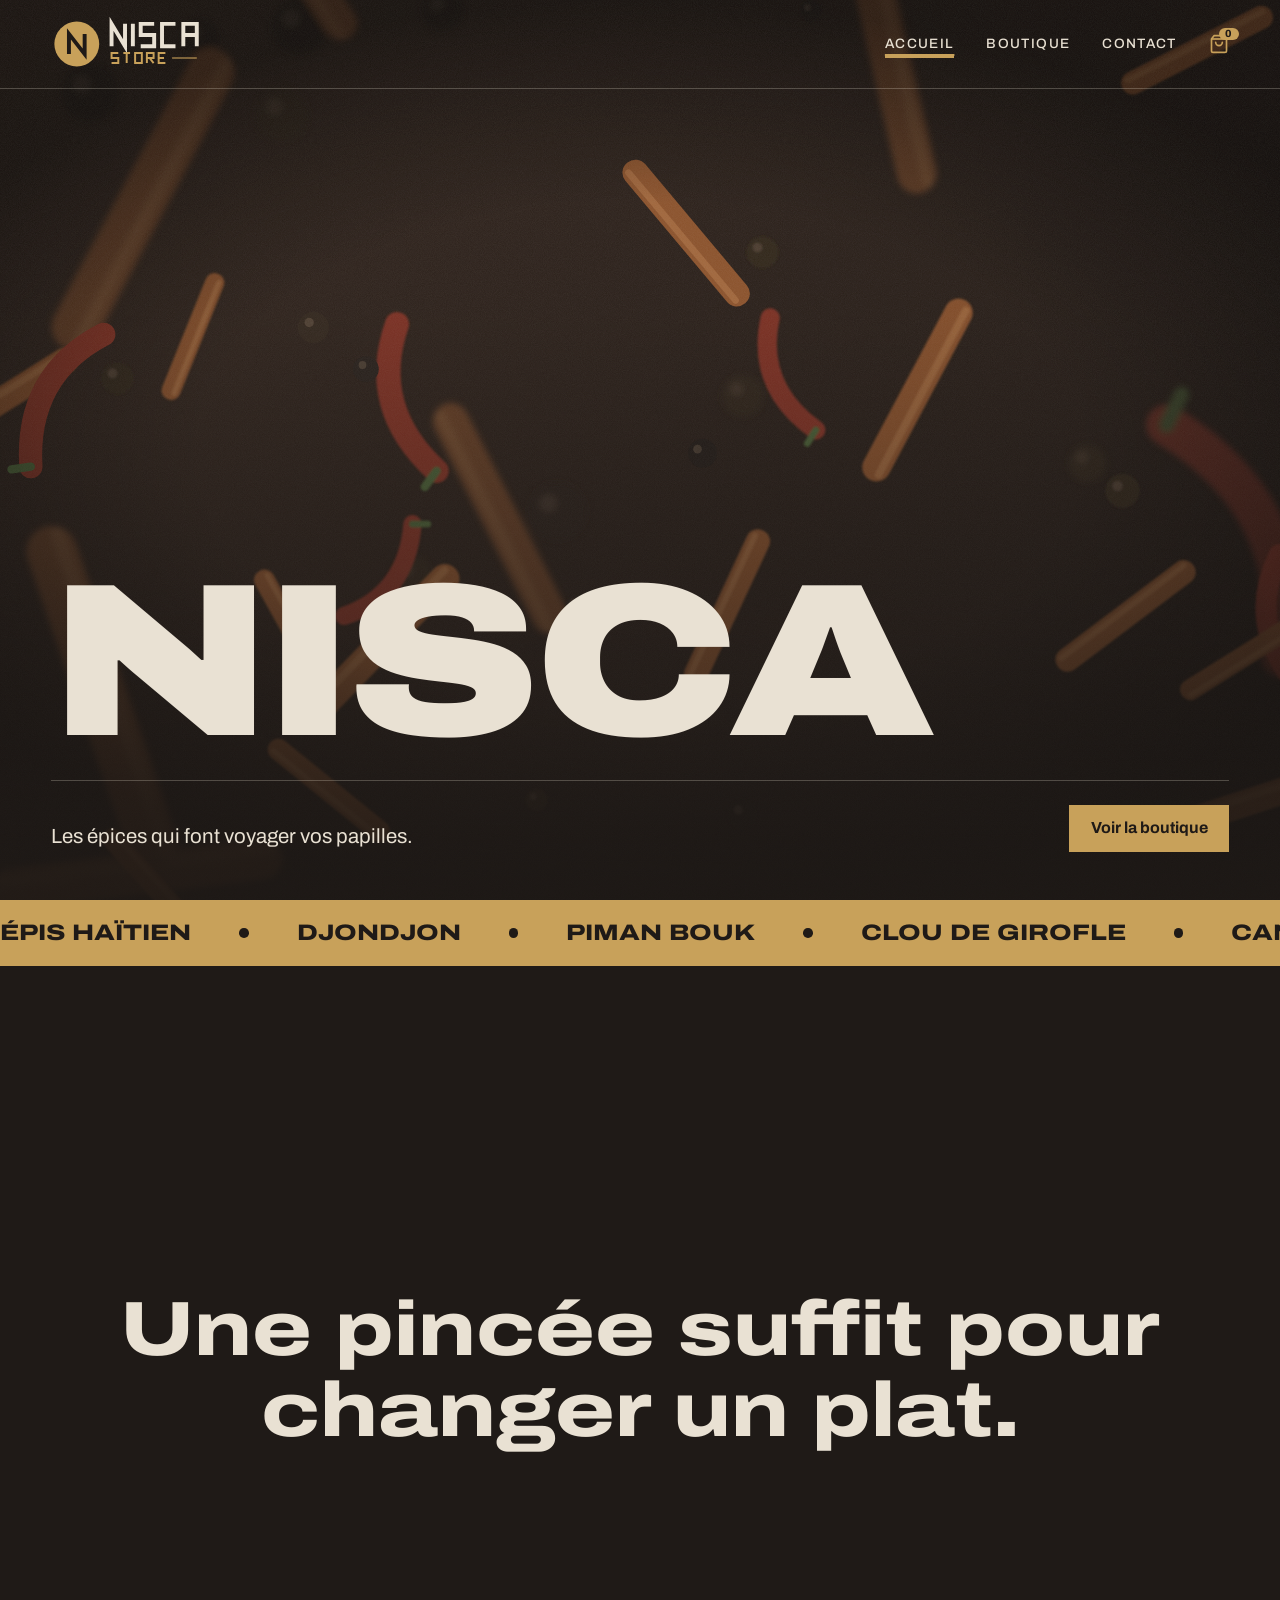
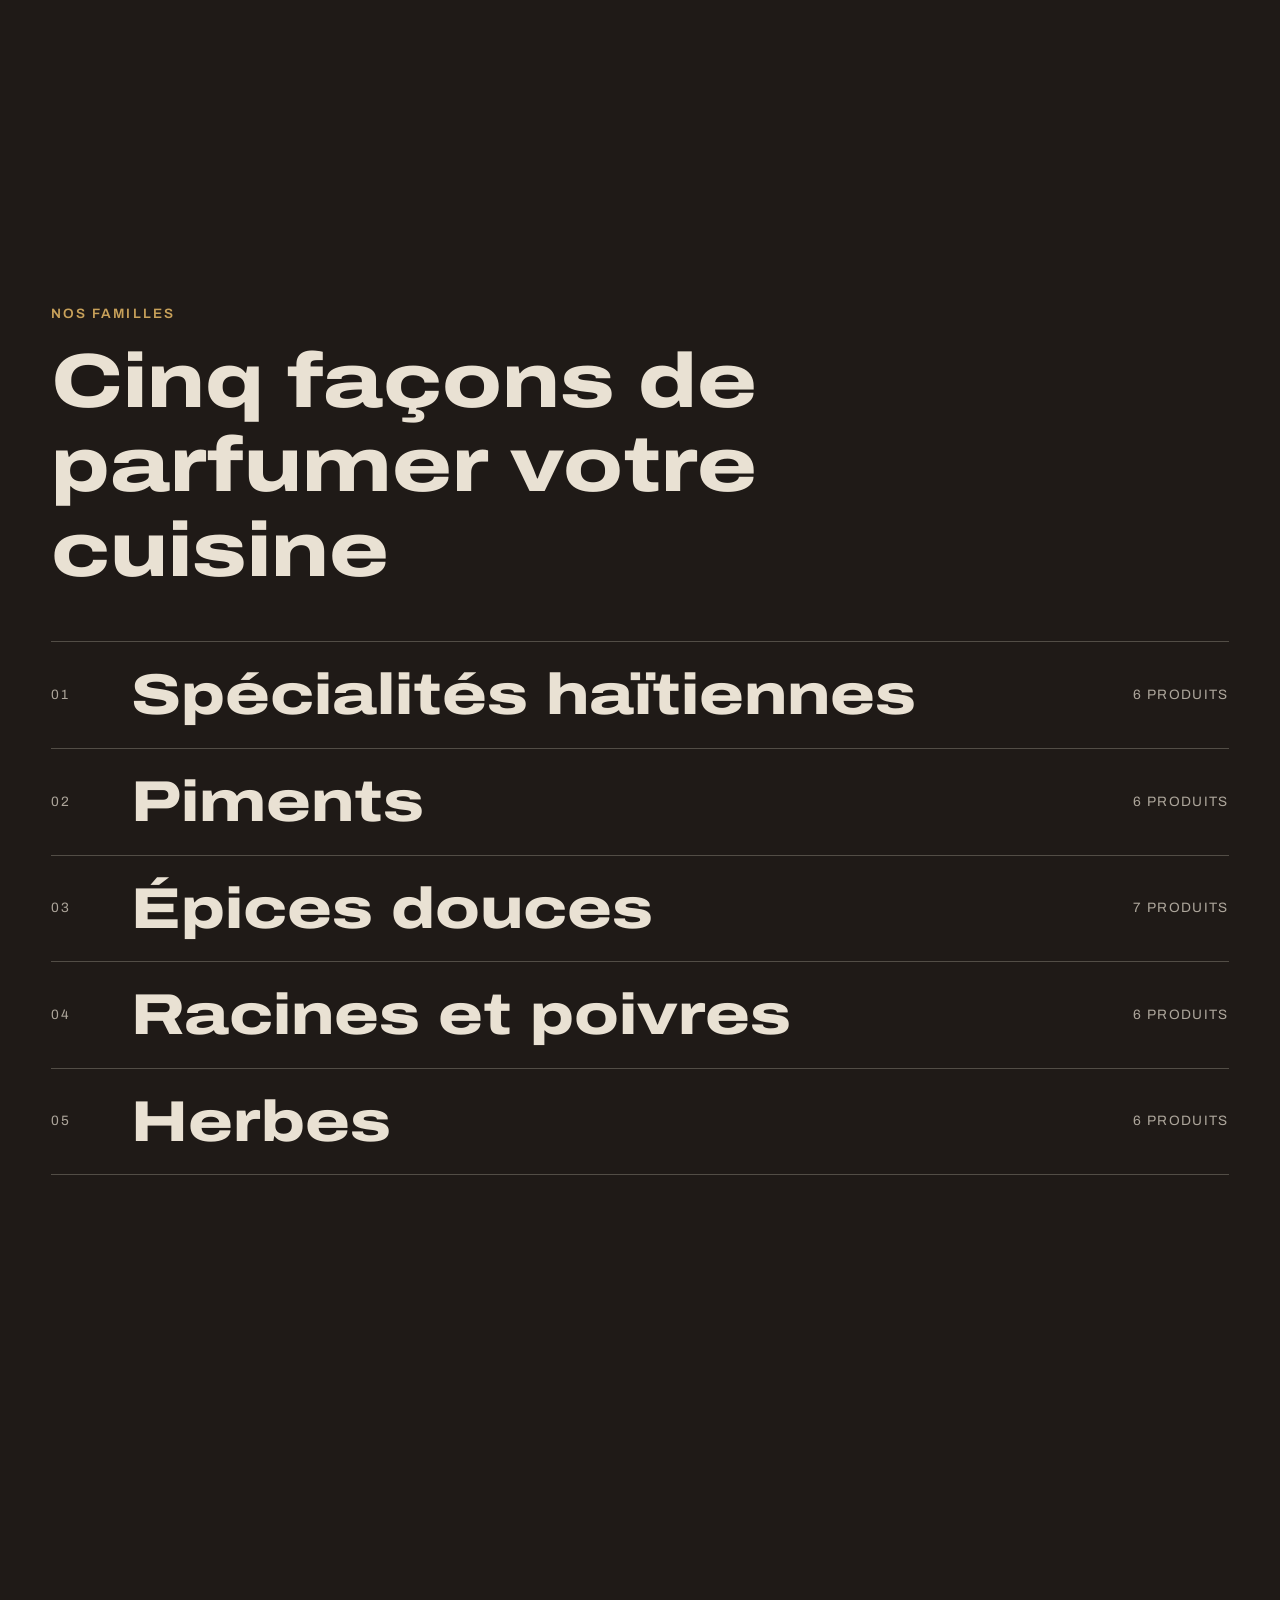
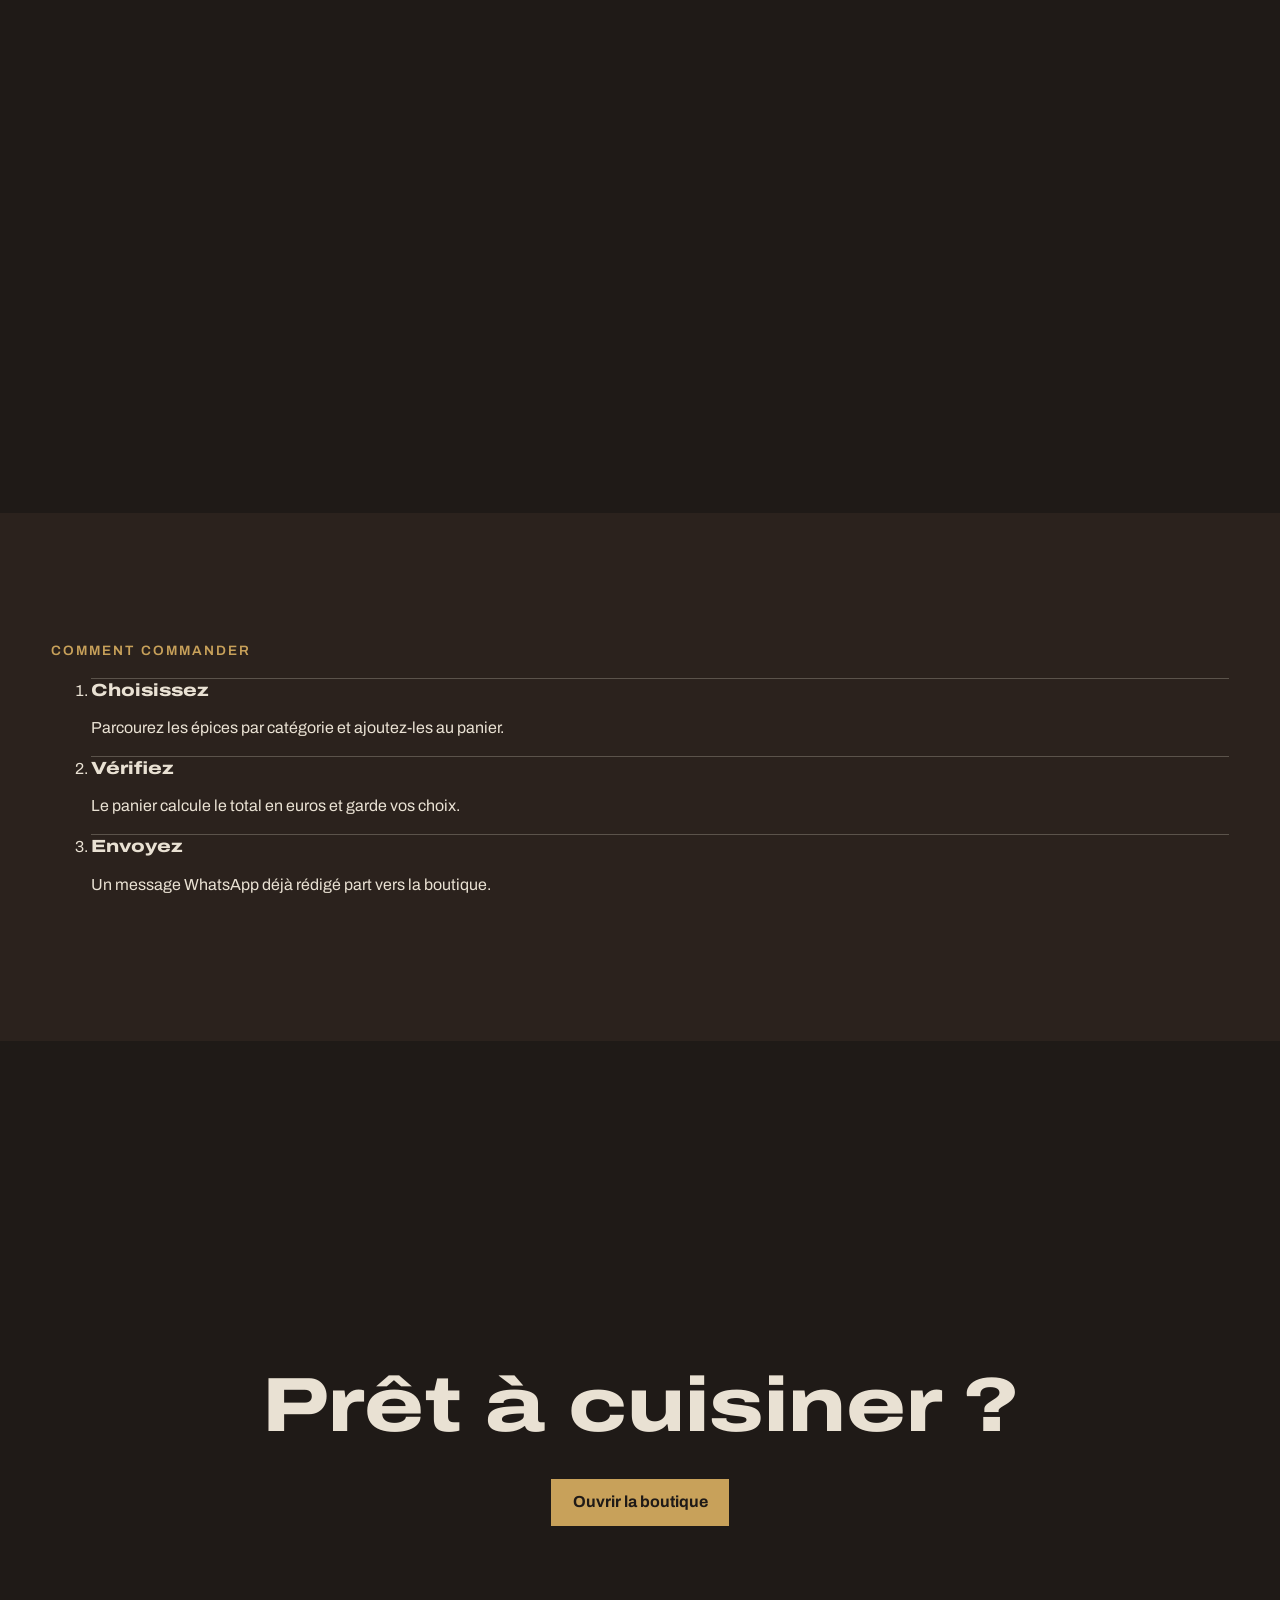
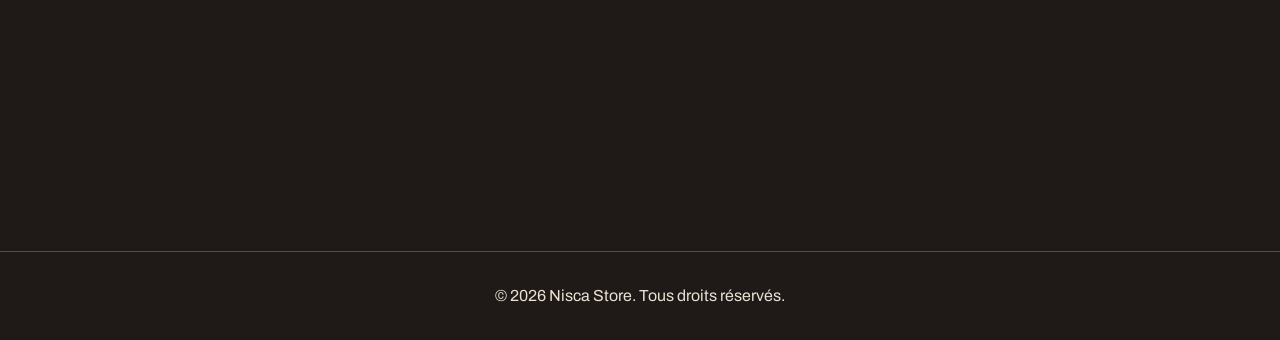
<file: index.html>
<!doctype html>
<html lang="fr">
  <head>
    <meta charset="UTF-8" />
    <meta name="viewport" content="width=device-width, initial-scale=1.0" />
    <script>
      document.documentElement.classList.add("js");
    </script>
    <link rel="preconnect" href="https://fonts.googleapis.com" />
    <link rel="preconnect" href="https://fonts.gstatic.com" crossorigin />
    <link
      rel="stylesheet"
      href="https://fonts.googleapis.com/css2?family=Archivo:wdth,wght@62..125,100..900&display=swap"
    />
    <link rel="stylesheet" href="assets/css/style.css" />
    <link rel="stylesheet" href="assets/css/accueil.css" />
    <title>Accueil — Nisca Store</title>
  </head>
  <body class="accueil">
    <header>
      <a href="index.html"
        ><img src="assets/img/logo.svg" alt="Nisca Store"
      /></a>
      <nav aria-label="Navigation principale">
        <a href="index.html" aria-current="page">Accueil</a>
        <a href="boutique.html">Boutique</a>
        <a href="contact.html">Contact</a>
        <a href="boutique.html#panier" class="lien-panier" aria-label="Panier">
          <svg
            class="icone-panier"
            viewBox="0 0 24 24"
            width="20"
            height="20"
            aria-hidden="true"
          >
            <path
              fill="none"
              stroke="currentColor"
              stroke-width="2"
              stroke-linecap="round"
              stroke-linejoin="round"
              d="M6 2L3 6v14a2 2 0 0 0 2 2h14a2 2 0 0 0 2-2V6l-3-4z"
            ></path>
            <line
              x1="3"
              y1="6"
              x2="21"
              y2="6"
              stroke="currentColor"
              stroke-width="2"
            ></line>
            <path
              fill="none"
              stroke="currentColor"
              stroke-width="2"
              stroke-linecap="round"
              stroke-linejoin="round"
              d="M16 10a4 4 0 0 1-8 0"
            ></path>
          </svg>
          <span id="compteur" class="badge-panier">0</span>
        </a>
      </nav>
    </header>

    <main>
      <section class="hero">
        <h1><span>NISCA</span></h1>
        <div class="hero-bas">
          <p>Les épices qui font voyager vos papilles.</p>
          <a class="bouton principal" href="boutique.html">Voir la boutique</a>
        </div>
      </section>

      <div class="bandeau" aria-hidden="true">
        <div class="defile">
          <span>Épis haïtien</span><span>Djondjon</span><span>Piman bouk</span
          ><span>Clou de girofle</span><span>Cannelle</span><span>Vanille</span
          ><span>Curcuma</span><span>Thym</span> <span>Épis haïtien</span
          ><span>Djondjon</span><span>Piman bouk</span
          ><span>Clou de girofle</span><span>Cannelle</span><span>Vanille</span
          ><span>Curcuma</span><span>Thym</span>
        </div>
      </div>

      <section class="fenetre">
        <p class="phrase revele">Une pincée suffit pour changer un plat.</p>
      </section>

      <section class="plein">
        <p class="etiquette revele">Nos familles</p>
        <h2 class="revele">Cinq façons de parfumer votre cuisine</h2>
        <ul id="familles" class="familles"></ul>
      </section>

      <section class="fenetre"></section>

      <section class="plein alt">
        <p class="etiquette revele">Comment commander</p>
        <ol class="etapes">
          <li class="revele">
            <h3>Choisissez</h3>
            <p>Parcourez les épices par catégorie et ajoutez-les au panier.</p>
          </li>
          <li class="revele">
            <h3>Vérifiez</h3>
            <p>Le panier calcule le total en euros et garde vos choix.</p>
          </li>
          <li class="revele">
            <h3>Envoyez</h3>
            <p>Un message WhatsApp déjà rédigé part vers la boutique.</p>
          </li>
        </ol>
      </section>

      <section class="fenetre">
        <p class="phrase revele">Prêt à cuisiner ?</p>
        <a class="bouton principal revele" href="boutique.html"
          >Ouvrir la boutique</a
        >
      </section>
    </main>

    <footer>
      <p>&copy; 2026 Nisca Store. Tous droits réservés.</p>
    </footer>
    <script type="module" src="assets/js/script.js"></script>
    <script type="module" src="assets/js/accueil.js"></script>
  </body>
</html>
</file>
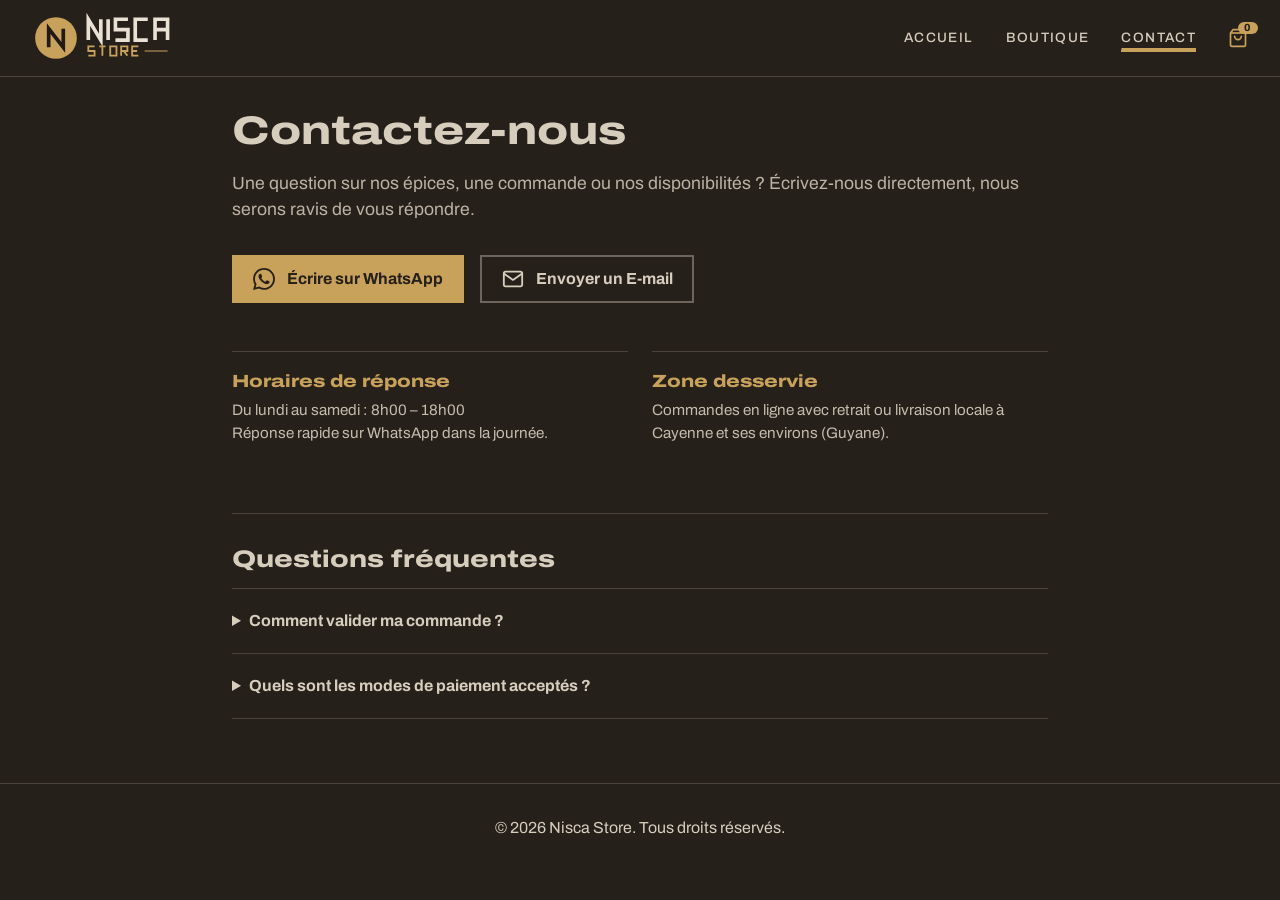
<file: contact.html>
<!doctype html>
<html lang="fr">
  <head>
    <meta charset="UTF-8" />
    <meta name="viewport" content="width=device-width, initial-scale=1.0" />
    <link rel="preconnect" href="https://fonts.googleapis.com" />
    <link rel="preconnect" href="https://fonts.gstatic.com" crossorigin />
    <link
      rel="stylesheet"
      href="https://fonts.googleapis.com/css2?family=Archivo:wdth,wght@62..125,100..900&display=swap"
    />
    <link rel="stylesheet" href="assets/css/style.css" />
    <link rel="stylesheet" href="assets/css/contact.css" />
    <title>Contact — Nisca Store</title>
  </head>
  <body>
    <header>
      <a href="index.html"
        ><img src="assets/img/logo.svg" alt="Logo Nisca Store"
      /></a>
      <nav aria-label="Navigation principale">
        <a href="index.html">Accueil</a>
        <a href="boutique.html">Boutique</a>
        <a href="contact.html" aria-current="page">Contact</a>
        <a href="boutique.html#panier" class="lien-panier" aria-label="Panier">
          <svg
            class="icone-panier"
            viewBox="0 0 24 24"
            width="20"
            height="20"
            aria-hidden="true"
          >
            <path
              fill="none"
              stroke="currentColor"
              stroke-width="2"
              stroke-linecap="round"
              stroke-linejoin="round"
              d="M6 2L3 6v14a2 2 0 0 0 2 2h14a2 2 0 0 0 2-2V6l-3-4z"
            ></path>
            <line
              x1="3"
              y1="6"
              x2="21"
              y2="6"
              stroke="currentColor"
              stroke-width="2"
            ></line>
            <path
              fill="none"
              stroke="currentColor"
              stroke-width="2"
              stroke-linecap="round"
              stroke-linejoin="round"
              d="M16 10a4 4 0 0 1-8 0"
            ></path>
          </svg>
          <span id="compteur" class="badge-panier">0</span>
        </a>
      </nav>
    </header>

    <main class="contact-main">
      <h1>Contactez-nous</h1>
      <p class="sous-titre">
        Une question sur nos épices, une commande ou nos disponibilités ?
        Écrivez-nous directement, nous serons ravis de vous répondre.
      </p>

      <!-- Les deux grands boutons de contact avec icônes SVG -->
      <div class="actions-contact">
        <a
          class="bouton principal avec-icone"
          href="https://wa.me/594694379134"
          target="_blank"
          rel="noopener noreferrer"
        >
          <!-- Icône WhatsApp -->
          <svg
            viewBox="0 0 24 24"
            width="22"
            height="22"
            fill="currentColor"
            aria-hidden="true"
          >
            <path
              d="M.057 24l1.687-6.163c-1.041-1.804-1.588-3.849-1.587-5.946.003-6.556 5.338-11.891 11.893-11.891 3.181.001 6.167 1.24 8.413 3.488 2.245 2.248 3.481 5.236 3.48 8.414-.003 6.557-5.338 11.892-11.893 11.892-1.99-.001-3.951-.5-5.688-1.448L.057 24zm6.597-3.807c1.676.995 3.276 1.591 5.392 1.592 5.448 0 9.886-4.434 9.889-9.885.002-5.462-4.415-9.89-9.881-9.892-5.452 0-9.887 4.434-9.889 9.884-.001 2.225.651 3.891 1.746 5.634l-.999 3.648 3.742-.981zm11.387-5.464c-.074-.124-.272-.198-.57-.347-.297-.149-1.758-.868-2.031-.967-.272-.099-.47-.149-.669.149-.198.297-.768.967-.941 1.165-.173.198-.347.223-.644.074-.297-.149-1.255-.462-2.39-1.475-.883-.788-1.48-1.761-1.653-2.059-.173-.297-.018-.458.13-.606.134-.133.297-.347.446-.521.151-.172.2-.296.3-.495.099-.198.05-.372-.025-.521-.075-.148-.669-1.611-.916-2.206-.242-.579-.487-.501-.669-.51l-.57-.01c-.198 0-.52.074-.792.372s-1.04 1.016-1.04 2.479 1.065 2.876 1.213 3.074c.149.198 2.095 3.2 5.076 4.487.709.306 1.263.489 1.694.626.712.226 1.36.194 1.872.118.571-.085 1.758-.719 2.006-1.413.248-.695.248-1.29.173-1.414z"
            />
          </svg>
          Écrire sur WhatsApp
        </a>

        <a class="bouton avec-icone" href="mailto:contact@niscastore.com">
          <!-- Icône E-mail -->
          <svg
            viewBox="0 0 24 24"
            width="22"
            height="22"
            fill="none"
            stroke="currentColor"
            stroke-width="2"
            stroke-linecap="round"
            stroke-linejoin="round"
            aria-hidden="true"
          >
            <path
              d="M4 4h16c1.1 0 2 .9 2 2v12c0 1.1-.9 2-2 2H4c-1.1 0-2-.9-2-2V6c0-1.1.9-2 2-2z"
            ></path>
            <polyline points="22,6 12,13 2,6"></polyline>
          </svg>
          Envoyer un E-mail
        </a>
      </div>

      <!-- Informations pratiques et horaires -->
      <div class="infos-pratiques">
        <div class="carte-info">
          <h3>Horaires de réponse</h3>
          <p>
            Du lundi au samedi : 8h00 – 18h00<br />Réponse rapide sur WhatsApp
            dans la journée.
          </p>
        </div>
        <div class="carte-info">
          <h3>Zone desservie</h3>
          <p>
            Commandes en ligne avec retrait ou livraison locale à Cayenne et ses
            environs (Guyane).
          </p>
        </div>
      </div>

      <!-- Mini FAQ -->
      <section class="faq-section">
        <h2>Questions fréquentes</h2>
        <details>
          <summary>Comment valider ma commande ?</summary>
          <p>
            Il vous suffit de remplir votre panier depuis la boutique, puis de
            cliquer sur "Commander sur WhatsApp". Cela générera un message
            automatique prêt à être envoyé avec le récapitulatif de vos épices.
          </p>
        </details>
        <details>
          <summary>Quels sont les modes de paiement acceptés ?</summary>
          <p>
            Les paiements s'effectuent directement lors de la confirmation de la
            commande avec nous (espèces, virements ou solutions locales
            adaptées).
          </p>
        </details>
      </section>
    </main>

    <footer>
      <p>&copy; 2026 Nisca Store. Tous droits réservés.</p>
    </footer>

    <script type="module" src="assets/js/script.js"></script>
  </body>
</html>
</file>
<file: assets/css/style.css>
/* ===== Thème sombre commun à toutes les pages : cacao, lin, safran ===== */
:root {
  color-scheme: dark;
  --nuit: #26201b;
  --terre: #302822;
  --lin: #d6cdbd;
  --trait: rgba(214, 205, 189, 0.2);
  --trait-fort: rgba(214, 205, 189, 0.4);
  --safran: #c8a15a;
  --piment: #d9795f;
}

* {
  box-sizing: border-box;
}

body {
  margin: 0;
  font-family: "Archivo", sans-serif;
  color: var(--lin);
  background: var(--nuit);
  line-height: 1.5;
}

a {
  color: var(--safran);
}

h1,
h2,
h3 {
  font-stretch: 125%;
  font-weight: 800;
  line-height: 1.1;
  margin: 0 0 0.5rem;
}
h1 {
  font-size: 2.5rem;
}
h3 {
  font-size: 1.1rem;
}

/* ---- En-tête ---- */
header {
  background: var(--nuit);
  border-bottom: 1px solid var(--trait);
  padding: 0.75rem 2rem;
  display: flex;
  flex-wrap: wrap;
  align-items: center;
  justify-content: space-between;
  gap: 0.75rem;
}
header img {
  height: 52px;
  display: block;
}

nav {
  display: flex;
  flex-wrap: wrap;
  gap: 2rem;
}

nav a {
  color: var(--lin);
  font-weight: 500;
  font-size: 0.85rem;
  letter-spacing: 0.1em;
  text-transform: uppercase;
  text-decoration: none;
  position: relative;
}

nav a::after {
  content: "";
  position: absolute;
  bottom: -4px;
  left: 0;
  width: 0;
  height: 2px;
  background-color: var(--safran);
  transition: width 0.3s ease-in-out;
}

nav a:hover::after {
  width: 100%;
}

nav a[aria-current="page"] {
  text-decoration: underline;
  text-decoration-color: var(--safran);
  text-decoration-thickness: 2px;
  text-underline-offset: 6px;
}

nav a[aria-current="page"]::after {
  width: 100%;
}

/* ---- Icône du panier dans la navigation ---- */
.lien-panier {
  position: relative;
  display: inline-flex;
  align-items: center;
  color: var(--safran) !important;
}

.icone-panier {
  display: block;
}

.badge-panier {
  position: absolute;
  top: -6px;
  right: -10px;
  background-color: var(--safran);
  color: var(--nuit);
  font-size: 0.65rem;
  font-weight: 800;
  padding: 0.05rem 0.35rem;
  border-radius: 999px;
  line-height: 1;
}

main {
  max-width: 80rem;
  margin: 0 auto;
  padding: 2rem 2rem 4rem;
}

/* ---- Boutons ---- */
button {
  font: inherit;
  font-weight: 700;
  background: transparent;
  color: var(--lin);
  border: 2px solid var(--trait-fort);
  padding: 0.5rem 1rem;
  cursor: pointer;
}
button:hover {
  background: var(--safran);
  border-color: var(--safran);
  color: var(--nuit);
}
button.principal {
  background: var(--safran);
  border-color: var(--safran);
  color: var(--nuit);
}
button.principal:hover {
  background: transparent;
  color: var(--safran);
}
button:disabled {
  opacity: 0.4;
  pointer-events: none;
}
button:focus-visible,
a:focus-visible {
  outline: 3px solid var(--safran);
  outline-offset: 3px;
}
.qte {
  padding: 0.1rem 0.7rem;
}

/* ---- Boutons-liens ---- */
.bouton {
  display: inline-block;
  font-weight: 700;
  background: transparent;
  color: var(--lin);
  border: 2px solid var(--trait-fort);
  padding: 0.6rem 1.2rem;
  text-decoration: none;
}
.bouton:hover {
  background: var(--safran);
  border-color: var(--safran);
  color: var(--nuit);
}
.bouton.principal {
  background: var(--safran);
  border-color: var(--safran);
  color: var(--nuit);
}
.bouton.principal:hover {
  background: transparent;
  color: var(--safran);
}

footer {
  border-top: 1px solid var(--trait);
  text-align: center;
  padding: 1rem;
}

@media (max-width: 40rem) {
  header,
  main {
    padding-left: 1rem;
    padding-right: 1rem;
  }
  h1 {
    font-size: 1.75rem;
  }
}
</file>
<file: assets/css/accueil.css>
/* ===== Accueil : palette douce, thème épices. Chargé APRÈS style.css ===== */
:root {
  --nuit: #1f1a17; /* cacao */
  --terre: #2b221d; /* écorce */
  --lin: #e9e1d3; /* texte */
  --trait: rgba(233, 225, 211, 0.25);
  --safran: #c8a15a;
  --fond: url("../img/fond.svg"); /* remplace par une vraie photo : url("images/fond.jpg") */
}

.accueil {
  background: var(--nuit);
  color: var(--lin);
}
.accueil::before {
  content: "";
  position: fixed;
  inset: 0;
  z-index: -1;
  background: var(--fond) center / cover no-repeat;
}

.accueil main {
  max-width: none;
  padding: 0;
}
.accueil :focus-visible {
  outline-color: var(--safran);
}

/* ---- En-tête transparent posé sur l'image ---- */
.accueil header {
  position: absolute;
  inset: 0 0 auto 0;
  z-index: 5;
  background: transparent;
  border-bottom: 1px solid var(--trait);
  padding: 1rem 4vw;
}
.accueil header img {
  height: 56px;
}
.accueil nav a {
  color: var(--lin);
  font-weight: 500;
  font-size: 0.85rem;
  letter-spacing: 0.1em;
  text-transform: uppercase;
}
.accueil nav a[aria-current="page"] {
  text-decoration-color: var(--safran);
}

/* ---- Boutons ---- */
.accueil .bouton.principal {
  background: var(--safran);
  border-color: var(--safran);
  color: var(--nuit);
}
.accueil .bouton.principal:hover {
  background: transparent;
  color: var(--safran);
}

/* ---- Hero : plein écran, titre géant ---- */
.accueil .hero {
  min-height: 100vh;
  display: flex;
  flex-direction: column;
  justify-content: flex-end;
  padding: 8rem 4vw 3rem;
  border: 0;
  background: linear-gradient(
    to top,
    rgba(31, 26, 23, 0.85),
    rgba(31, 26, 23, 0.1) 65%
  );
}
.accueil .hero h1 {
  font-size: clamp(4rem, 17vw, 16rem);
  font-weight: 900;
  line-height: 0.85;
  letter-spacing: -0.02em;
  margin: 0;
  overflow: hidden;
}
.accueil .hero h1 span {
  display: inline-block;
  animation: monte 1.2s cubic-bezier(0.2, 0.7, 0.2, 1) both;
}
@keyframes monte {
  from {
    transform: translateY(105%);
  }
}
.hero-bas {
  display: flex;
  justify-content: space-between;
  align-items: flex-end;
  flex-wrap: wrap;
  gap: 1.5rem;
  margin-top: 1.5rem;
  padding-top: 1.5rem;
  border-top: 1px solid var(--trait);
}
.accueil .hero p {
  font-size: clamp(1rem, 1.6vw, 1.4rem);
  max-width: 30rem;
  margin: 0;
}

/* ---- Bandeau qui défile ---- */
.bandeau {
  background: var(--safran);
  color: var(--nuit);
  overflow: hidden;
  padding: 1rem 0;
}
.defile {
  display: flex;
  gap: 3rem;
  width: max-content;
  animation: defile 45s linear infinite;
}
.defile span {
  display: flex;
  align-items: center;
  gap: 3rem;
  font-size: 1.4rem;
  font-weight: 800;
  font-stretch: 125%;
  text-transform: uppercase;
  white-space: nowrap;
}
.defile span::after {
  content: "";
  width: 0.6rem;
  height: 0.6rem;
  border-radius: 50%;
  background: var(--nuit);
}
@keyframes defile {
  to {
    transform: translateX(-50%);
  }
}

/* ---- Sections pleines (cachent l'image) et fenêtres (la laissent voir) ---- */
.plein {
  background: var(--nuit);
  padding: 8rem 4vw;
}
.plein.alt {
  background: var(--terre);
}
.fenetre {
  min-height: 90vh;
  display: grid;
  place-content: center;
  justify-items: center;
  gap: 2rem;
  padding: 4vw;
  text-align: center;
}
.phrase {
  font-size: clamp(2rem, 6vw, 5.5rem);
  font-weight: 800;
  font-stretch: 125%;
  line-height: 1.05;
  max-width: 18ch;
  margin: 0;
}
.etiquette {
  color: var(--safran);
  font-size: 0.85rem;
  font-weight: 600;
  letter-spacing: 0.15em;
  text-transform: uppercase;
  margin: 0 0 1rem;
}
.plein h2 {
  font-size: clamp(2rem, 6vw, 5rem);
  max-width: 16ch;
}

/* ---- Les familles : grandes lignes typographiques ---- */
.familles {
  list-style: none;
  margin: 3rem 0 0;
  padding: 0;
  border-bottom: 1px solid var(--trait);
}
.familles li {
  border-top: 1px solid var(--trait);
}
.familles a {
  display: grid;
  grid-template-columns: 4rem 1fr auto;
  align-items: center;
  gap: 1rem;
  padding: 1.5rem 0;
  color: inherit;
  text-decoration: none;
}
.familles a:hover {
  color: var(--safran);
}
.familles .nom {
  font-size: clamp(1.5rem, 4.5vw, 4rem);
  font-weight: 800;
  font-stretch: 125%;
  line-height: 1;
}
.familles .num,
.familles .nb {
  font-size: 0.85rem;
  letter-spacing: 0.1em;
  text-transform: uppercase;
  opacity: 0.7;
}

/* ---- Étapes ---- */
.accueil .etapes li {
  border-top: 1px solid var(--trait);
}
.accueil .etapes li::before {
  color: var(--safran);
}

.accueil footer {
  background: var(--nuit);
  border-top: 1px solid var(--trait);
}

/* ---- Apparition au défilement (le JS ajoute .visible) ---- */
.js .revele {
  opacity: 0;
  transform: translateY(2.5rem);
  transition:
    opacity 0.9s,
    transform 0.9s cubic-bezier(0.2, 0.7, 0.2, 1);
}
.js .revele.visible {
  opacity: 1;
  transform: none;
}
.etapes li:nth-child(2) {
  transition-delay: 0.15s;
}
.etapes li:nth-child(3) {
  transition-delay: 0.3s;
}

@media (prefers-reduced-motion: reduce) {
  .js .revele {
    opacity: 1;
    transform: none;
    transition: none;
  }
  .defile,
  .accueil .hero h1 span {
    animation: none;
  }
}
/* ---- Desktop d'abord, on adapte vers le bas ---- */
@media (max-width: 40rem) {
  .accueil header {
    padding: 1rem;
  }
  .plein {
    padding: 5rem 1rem;
  }
  .familles a {
    grid-template-columns: 2.5rem 1fr;
  }
  .familles .nb {
    display: none;
  }
}
</file>
<file: assets/css/contact.css>
/* ---- Style de la page Contact enrichie ---- */
.contact-main {
  max-width: 55rem !important;
}

.contact-main .sous-titre {
  font-size: 1.1rem;
  opacity: 0.85;
  margin-bottom: 2rem;
}

.actions-contact {
  display: flex;
  flex-wrap: wrap;
  gap: 1rem;
  margin-bottom: 3rem;
}

.bouton.avec-icone {
  display: inline-flex;
  align-items: center;
  gap: 0.75rem;
}

/* Infos pratiques (Horaires / Localisation) */
.infos-pratiques {
  display: grid;
  grid-template-columns: repeat(auto-fit, minmax(240px, 1fr));
  gap: 1.5rem;
  margin-bottom: 3rem;
}

/* ---- Confort visuel : des lignes plutôt que des cartes ---- */
.carte-info,
.faq-section details {
  background: none;
  border: 0;
  border-top: 1px solid var(--trait);
  border-radius: 0;
  padding: 1.25rem 0;
  margin: 0;
}

.carte-info h3 {
  font-size: 1.1rem;
  color: var(--safran);
  margin-bottom: 0.5rem;
}

.carte-info p {
  margin: 0;
  font-size: 0.95rem;
  opacity: 0.9;
}

/* FAQ rapide */
.faq-section {
  border-top: 1px solid var(--trait);
  padding-top: 2rem;
}

.faq-section h2 {
  font-size: 1.5rem;
  margin-bottom: 1rem;
}

.faq-section details {
  cursor: pointer;
}

.faq-section summary {
  font-weight: 700;
  color: var(--lin);
}

.faq-section details[open] summary {
  color: var(--safran);
  margin-bottom: 0.5rem;
}

.faq-section details p {
  margin: 0;
  font-size: 0.95rem;
  opacity: 0.85;
  line-height: 1.4;
}

.faq-section details:last-of-type {
  border-bottom: 1px solid var(--trait);
}
</file>
